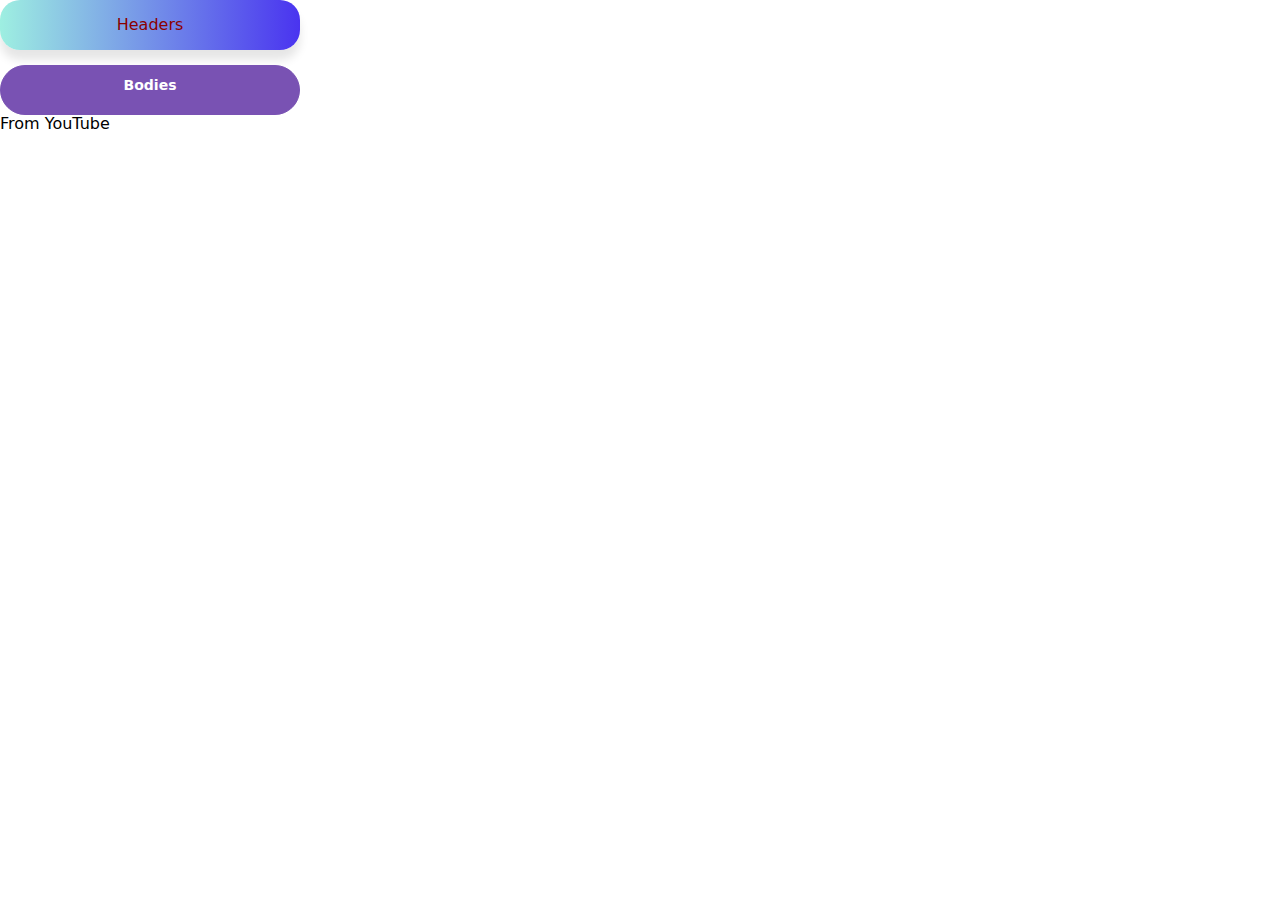
<file: index.html>
<!DOCTYPE html>
<html lang="en">
  <head>
    <meta charset="UTF-8" />
    <meta name="viewport" content="width=device-width, initial-scale=1.0" />
    <link rel="preconnect" href="https://fonts.googleapis.com" />
    <link rel="preconnect" href="https://fonts.gstatic.com" crossorigin />
    <link
      href="https://fonts.googleapis.com/css2?family=Comfortaa:wght@300..700&family=Montserrat:ital,wght@0,100..900;1,100..900&display=swap"
      rel="stylesheet"
    />
    <link rel="stylesheet" href="./css/main.css" />
    <title>Practice header</title>
  </head>
  <body>
    <script src="./js/test.js"></script>
    <a href="./headers.html" class="a--none headers ">Headers</a>
    <a href="./bodies.html" class="a--none bodies bodies_margin bodies_padding"
      >Bodies</a
    >
    <a href="./From YouTube.html" class="a--none youtube">From YouTube</a>
  </body>
</html>
</file>
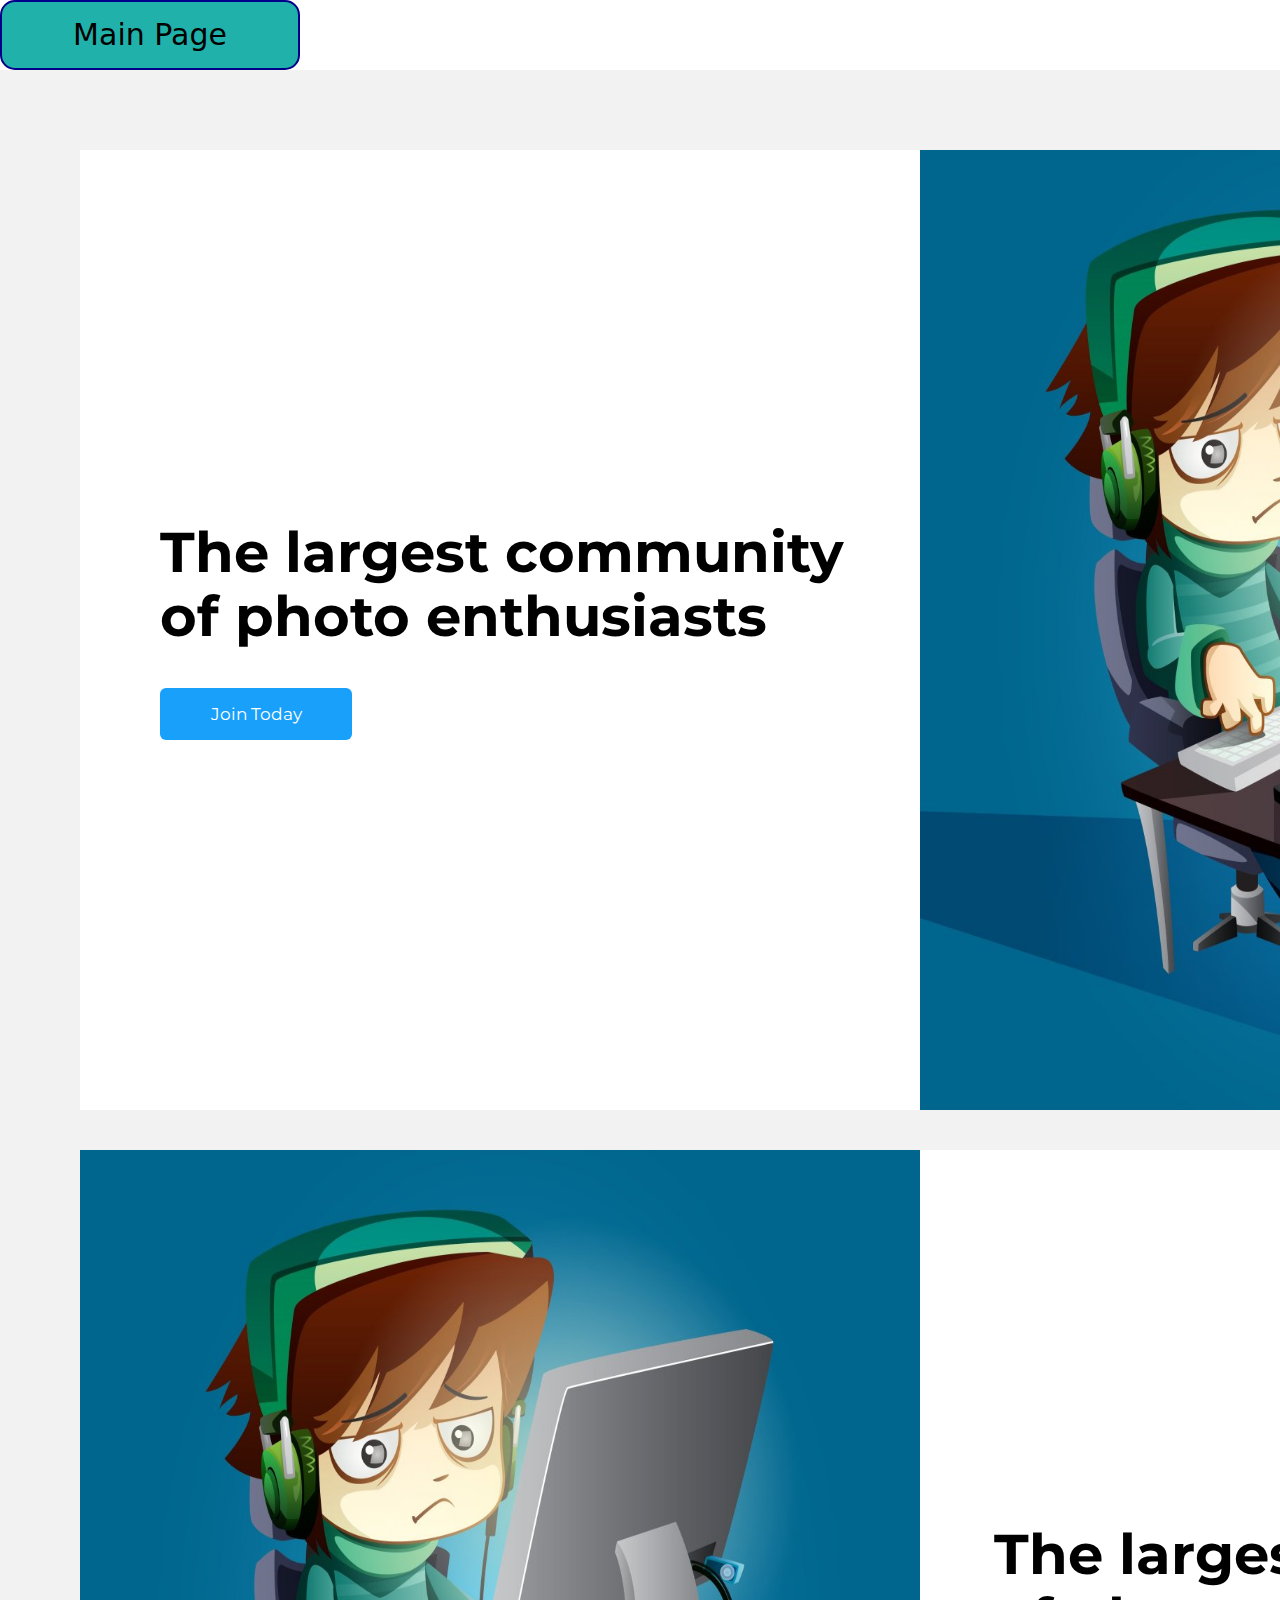
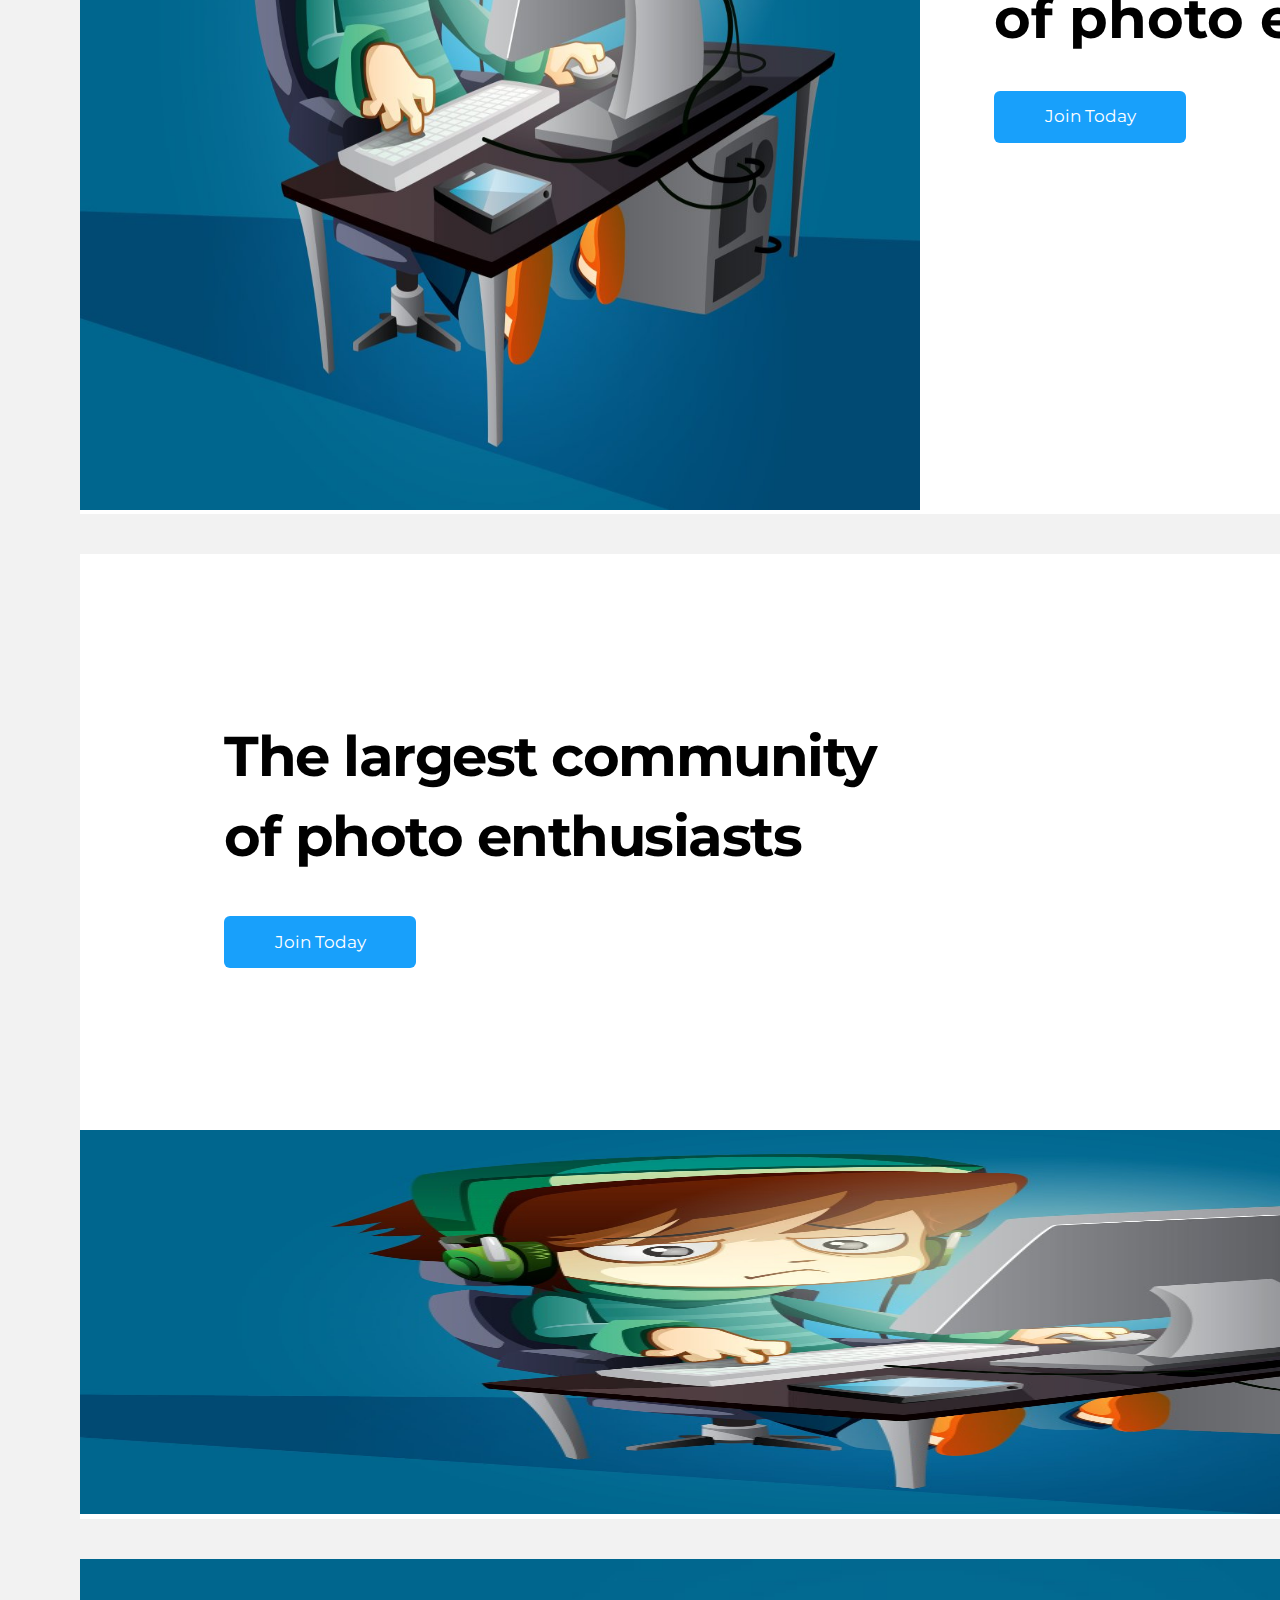
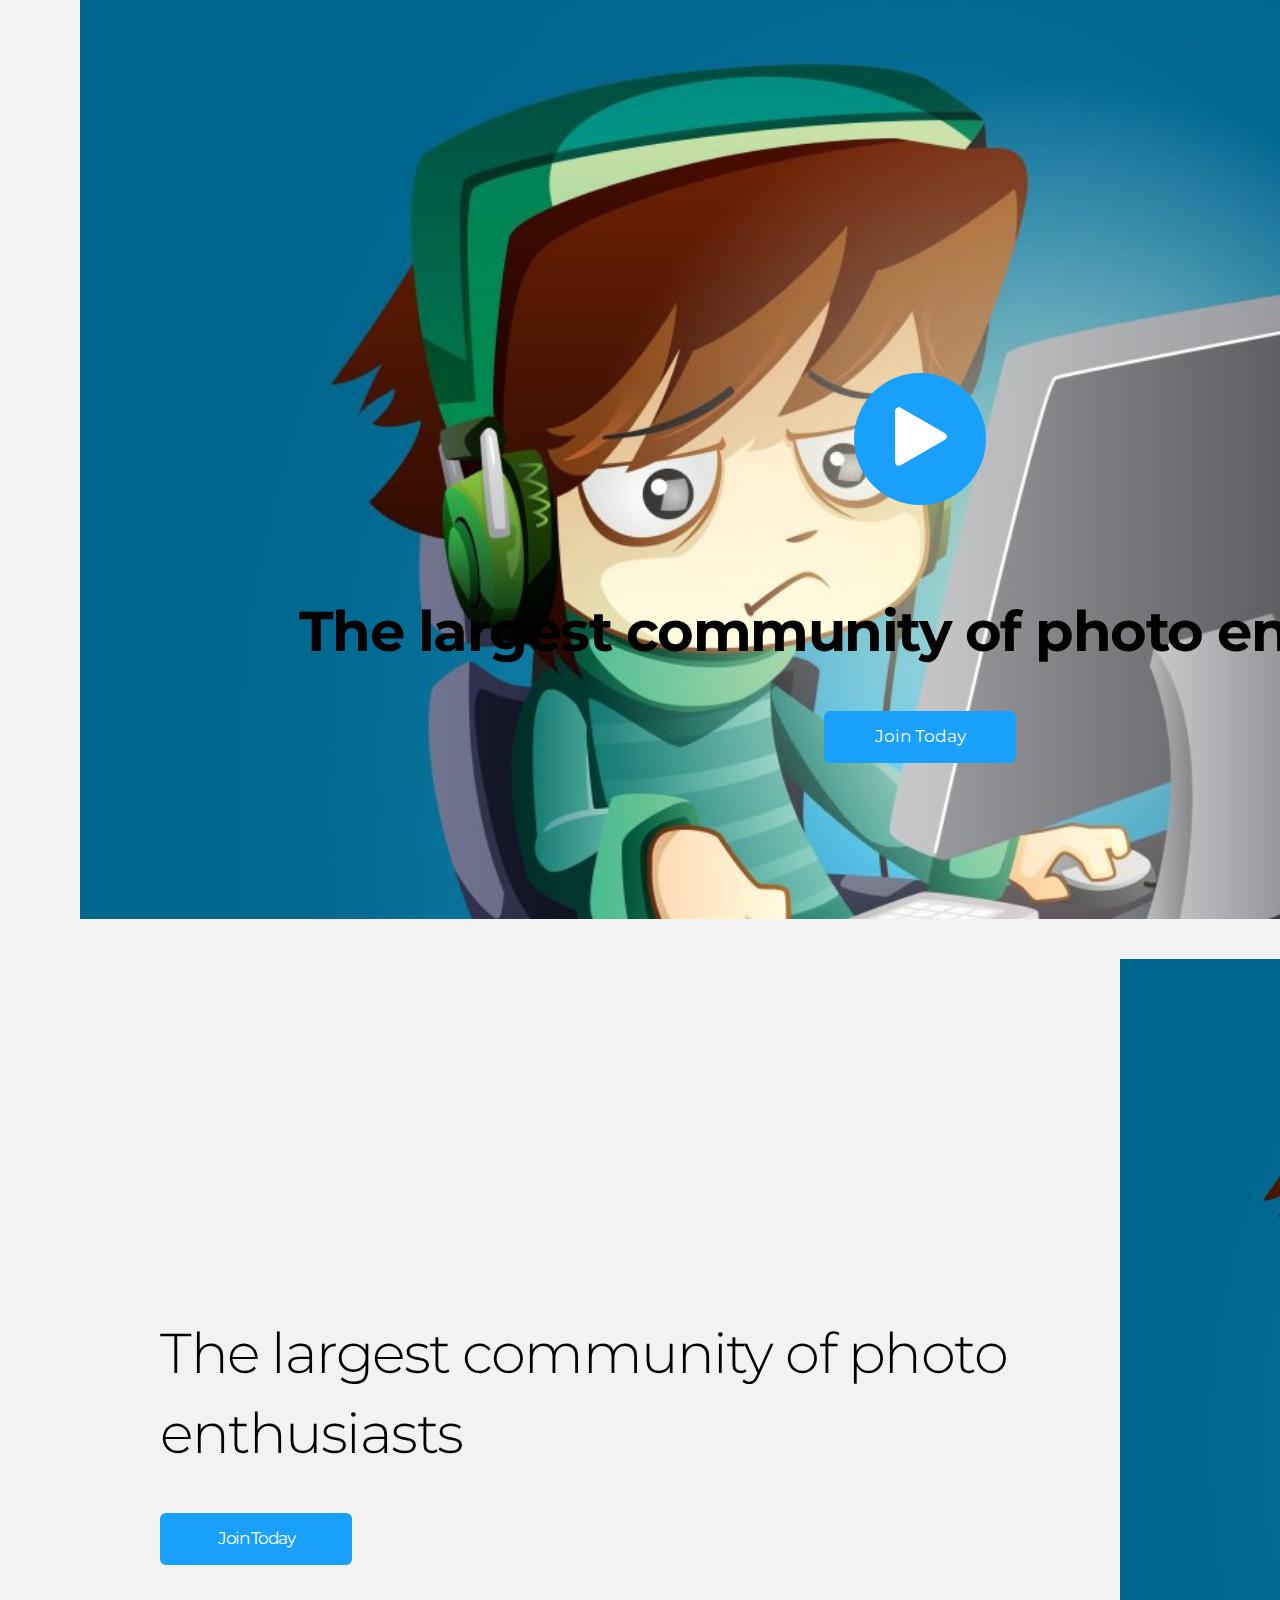
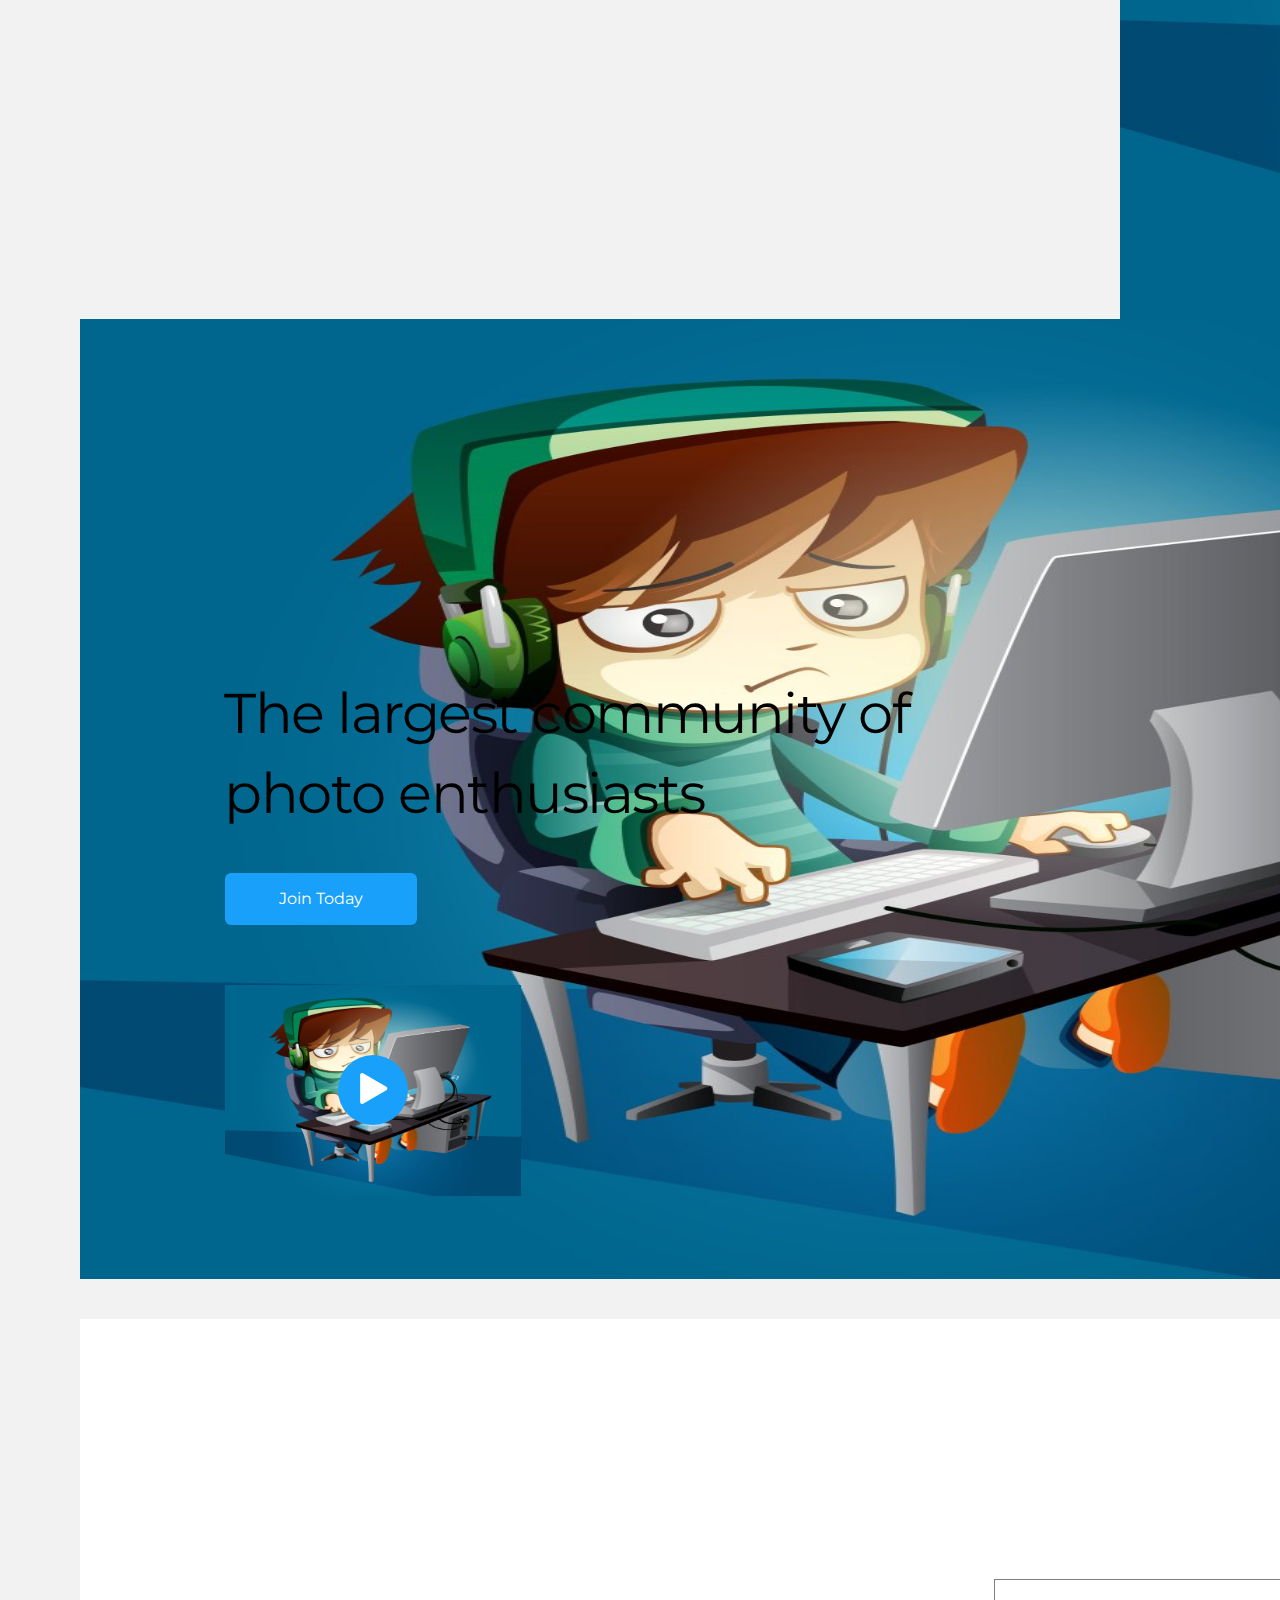
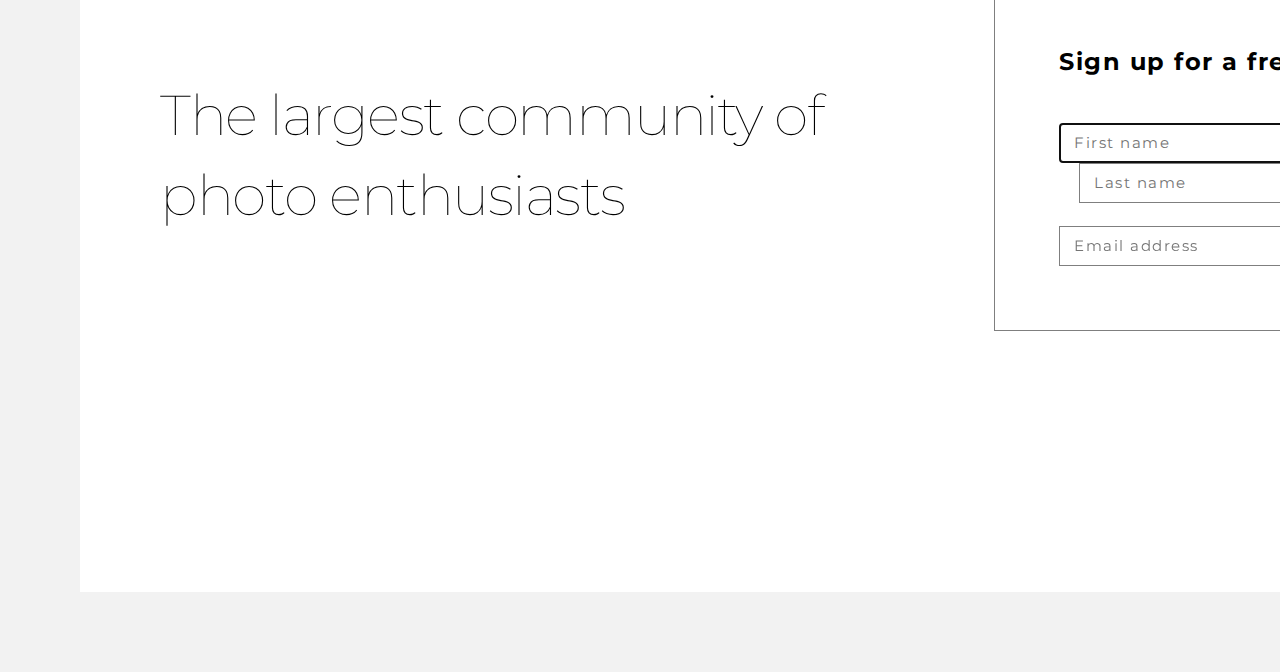
<file: bodies.html>
<!DOCTYPE html>
<html lang="en">
  <head>
    <meta charset="UTF-8" />
    <meta name="viewport" content="width=device-width, initial-scale=1.0" />
    <link rel="preconnect" href="https://fonts.googleapis.com" />
    <link rel="preconnect" href="https://fonts.gstatic.com" crossorigin />
    <link
      href="https://fonts.googleapis.com/css2?family=Comfortaa:wght@300..700&family=Montserrat:ital,wght@0,100..900;1,100..900&display=swap"
      rel="stylesheet"
    />
    <link rel="stylesheet" href="./css/main.css" />
    <title>Practice header</title>
  </head>
  <body>
    <a href="./index.html" class="index a--none">Main Page</a>
    <script src="./js/test.js"></script>
    <div class="wrapper wrapper--bgColor wrapper--padding">
      <div class="hero-wrapper">
        <div class="hero-wrapper__wrapper hero-wrapper__wrapper-padding">
          <ul class="hero-wrapper__list ul__none">
            <li class="hero-wrapper__item hero-wrapper__item-margin">
              <h1 class="hero__title h1__none">
                The largest community of photo enthusiasts
              </h1>
            </li>
            <li class="hero-wrapper__item">
              <button type="button" class="btn btn__hero btn--none">
                Join Today
              </button>
            </li>
          </ul>
        </div>
        <div class="hero__img">
          <img class="img__hero" src="./img/hero/2.jpg" alt="a worker" />
        </div>
      </div>
      <div class="hero-wrapper hero-wrapper_margin">
        <div><img class="hero__img" src="./img/hero/2.jpg" alt="Worker" /></div>
        <div
          class="hero-wrapper__wrapper hero-wrapper__wrapper-reversed_padding"
        >
          <ul class="ul__none">
            <li class="hero-wrapper__item">
              <h1 class="h1__none hero__title">
                The largest community of photo enthusiasts
              </h1>
            </li>
            <li class="hero-wrapper__item hero-wrapper__item_margin">
              <button class="btn--none btn btn__hero" type="button">
                Join Today
              </button>
            </li>
          </ul>
        </div>
      </div>
      <div class="hero1 hero1_margin">
        <div class="hero1__wrapper">
          <h1 class="h1__none hero1__title">
            The largest community of photo enthusiasts
          </h1>
          <button class="btn--none hero1__btn btn__hero1 btn" type="button">
            Join Today
          </button>
        </div>
        <div>
          <img class="hero1__img" src="./img/hero/2.jpg" alt="A worker" />
        </div>
      </div>
      <div class="hero2 hero2_margin hero2_padding">
        <button class="btn--none hero2__btn-play">
          <svg width="59px" height="59px">
            <use href="./img/hero/btn-play.svg#btn-play"></use>
          </svg>
        </button>
        <h1 class="h1__none hero2__title hero2__title_margin">
          The largest community of photo enthusiasts
        </h1>
        <button
          class="btn--none hero2__btn hero2__btn_margin btn"
          aria-label="Use, if you watn to join"
        >
          Join Today
        </button>
      </div>
      <div class="hero3 hero3_margin hero3_flex">
        <div class="hero3__box-w hero3__box-w_padding">
          <h1 class="h1__none hero3__title">
            The largest community of photo enthusiasts
          </h1>
          <button class="btn--none hero3__btn hero3__btn_margin hero3__btn_wh">
            Join Today
          </button>
        </div>
        <div class="hero3__box-b">
          <button class="btn--none hero3__box-b-btn">
            <svg class="hero3__svg">
              <use href="./img/hero/btn-play.svg#btn-play"></use>
            </svg>
          </button>
        </div>
      </div>
      <section class="hero4 hero4_padding">
        <h1 class="h1__none hero4__title">
          The largest community of photo enthusiasts
        </h1>
        <button class="btn--none hero4__btn hero4__btn_margin hero4__btn_s-b">
          Join Today
        </button>
        <div
          class="hero4__wrapper hero4__wrapper_w-h hero4__wrapper_bg hero4__wrapper_m hero4__wrapper_flex"
        >
          <button class="btn--none hero4__btn-play">
            <svg class="hero4__btn-svg">
              <use href="./img/hero/btn-play.svg#btn-play"></use>
            </svg>
          </button>
        </div>
      </section>
      <section
        class="hero5 hero5--bg-cl hero5--margin hero5--padding hero5--flex"
      >
        <h1 class="h1__none hero5__title">
          The largest community of photo enthusiasts
        </h1>
        <div
          class="register register--padding register--margin register--border"
        >
          <h2 class="h1__none register__title">Sign up for a free account</h2>
          <form
            name="register-form"
            action=""
            class="register__form"
            for="first_name"
          >
            <label for="first_name"></label>
            <input
              class="input--none register__input register__input--padding register__input--wh register__input--margin-nth1"
              type="text"
              name="name"
              id="first_name"
              autofocus
              placeholder="First name"
            />
            <label for="last_name" class="l-name"></label>
            <input
              class="input--none register__input register__input--padding register__input--wh register__input--margin-second"
              type="text"
              name=""
              id="last_name"
              placeholder="Last name"
            />
            <label for="email"></label>
            <input
              class="input--none register__input register__input--padding register__input--indent register__input--wh"
              type="email"
              id="email-input"
              placeholder="Email address"
            />
            <label for="password"></label>
            <input
              class="input--none register__input register__input--padding register__input--indent register__input--wh"
              type="password"
              id="password"
              placeholder="Create password"
            />
          </form>
        </div>
      </section>
    </div>
  </body>
</html>
</file>
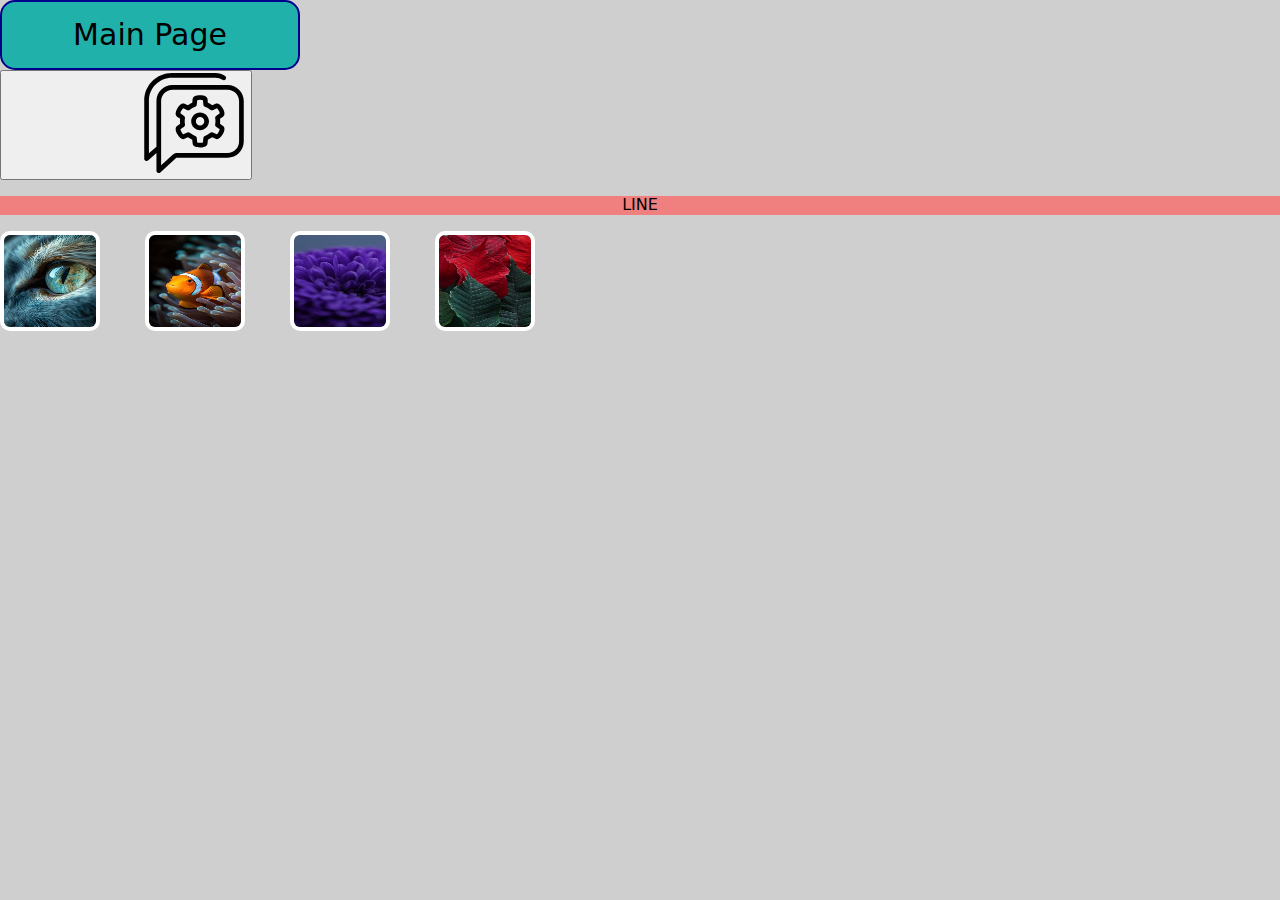
<file: From YouTube.html>
<!DOCTYPE html>
<html lang="en">
  <head>
    <meta charset="UTF-8" />
    <meta name="viewport" content="width=device-width, initial-scale=1.0" />
    <link rel="preconnect" href="https://fonts.googleapis.com" />
    <link rel="preconnect" href="https://fonts.gstatic.com" crossorigin />
    <link
      href="https://fonts.googleapis.com/css2?family=Comfortaa:wght@300..700&family=Montserrat:ital,wght@0,100..900;1,100..900&display=swap"
      rel="stylesheet"
    />
    <link rel="stylesheet" href="./css/main.css" />
    <title>Practice header</title>
  </head>
  <body class="body body--bg">
    <script src="./js/test.js"></script>
    <a href="./index.html" class="index a--none">Main Page</a>
    <button type="button" title="тех поддержка">
      <span class="visually-hidden">Тех поддержка</span>
      <img src="./img/From YouTube/suport.svg" alt="" />
    </button>
    <p class="line">LINE</p>
    <img class="img" src="./img/From YouTube/cat.jpg" alt="cat" />
    <img class="img" src="./img/From YouTube/fish.jpg" alt="fish" />
    <img class="img" src="./img/From YouTube/flower.jpg" alt="flower" />
    <img class="img" src="./img/From YouTube/leaves.jpg" alt="leaves" />
  </body>
</html>
</file>
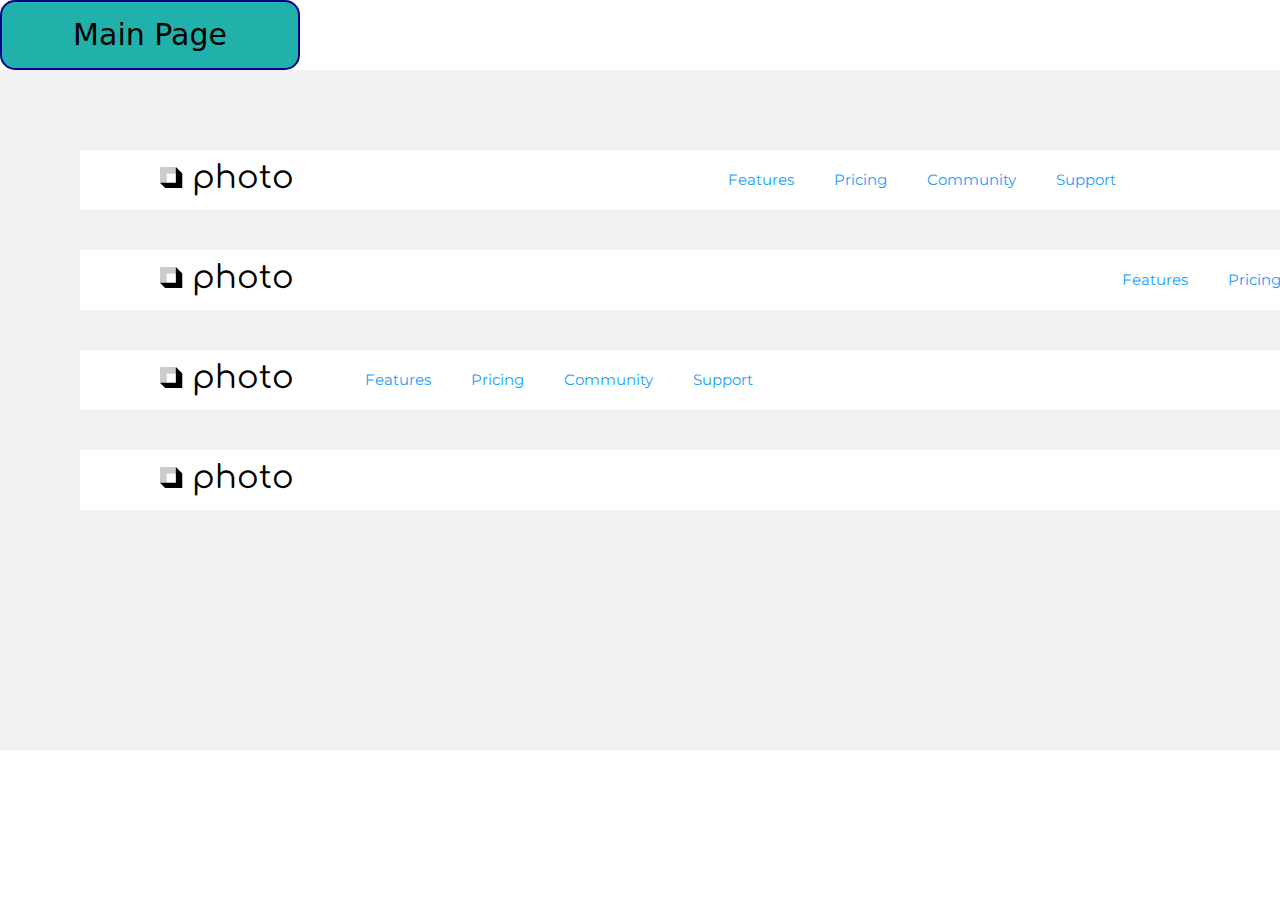
<file: headers.html>
<!DOCTYPE html>
<html lang="en">
  <head>
    <meta charset="UTF-8" />
    <meta name="viewport" content="width=device-width, initial-scale=1.0" />
    <link rel="preconnect" href="https://fonts.googleapis.com" />
    <link rel="preconnect" href="https://fonts.gstatic.com" crossorigin />
    <link
      href="https://fonts.googleapis.com/css2?family=Comfortaa:wght@300..700&family=Montserrat:ital,wght@0,100..900;1,100..900&display=swap"
      rel="stylesheet"
    />
    <link rel="stylesheet" href="./css/main.css" />
    <title>Practice header</title>
  </head>
  <body>
    <a href="./index.html" class="index a--none">Main Page</a>
    <script src="./js/test.js"></script>
    <div class="wrapper wrapper--bgColor wrapper--padding">
      <div class="cover cover--padding cover--margin">
        <header class="header">
          <nav class="nav text text-nav nav--padding-top">
            <a href="" class="a--none logo text-logo">
              <svg width="22.5" height="22.5" class="logo-svg">
                <use href="./img/test.svg#test"></use>
              </svg>
              photo</a
            >

            <ul class="nav-list text padding--none margin--none">
              <li class="nav-list-item">
                <a class="a--none text" href="">Features</a>
              </li>
              <li class="nav-list-item">
                <a class="a--none text" href="">Pricing</a>
              </li>
              <li class="nav-list-item">
                <a class="a--none text" href="">Community</a>
              </li>
              <li class="nav-list-item">
                <a class="a--none text" href="">Support</a>
              </li>
            </ul>
            <button type="submit" class="btn--none btn btn--register">
              Register
            </button>
          </nav>
        </header>
      </div>
      <div class="cover cover--padding cover--margin">
        <header class="header">
          <nav class="nav1 text text-nav nav--padding-top">
            <a href="" class="a--none logo text-logo">
              <svg width="22.5" height="22.5" class="logo-svg">
                <use href="./img/test.svg#test"></use>
              </svg>
              photo</a
            >

            <ul
              class="nav-list1 nav-list1--margin text padding--none margin--none"
            >
              <li class="nav-list-item1">
                <a class="a--none text" href="">Features</a>
              </li>
              <li class="nav-list-item1">
                <a class="a--none text" href="">Pricing</a>
              </li>
              <li class="nav-list-item1">
                <a class="a--none text" href="">Community</a>
              </li>
              <li class="nav-list-item1">
                <a class="a--none text" href="">Support</a>
              </li>
            </ul>
            <button type="submit" class="btn--none btn btn--register">
              Register
            </button>
          </nav>
        </header>
      </div>
      <div class="cover cover--padding cover--margin">
        <header class="header">
          <nav class="nav2 text text-nav nav--padding-top">
            <a href="" class="a--none logo text-logo">
              <svg width="22.5" height="22.5" class="logo-svg">
                <use href="./img/test.svg#test"></use>
              </svg>
              photo</a
            >

            <ul
              class="nav-list2 nav-list2--margin text padding--none margin--none"
            >
              <li class="nav-list-item">
                <a class="a--none text" href="">Features</a>
              </li>
              <li class="nav-list-item">
                <a class="a--none text" href="">Pricing</a>
              </li>
              <li class="nav-list-item">
                <a class="a--none text" href="">Community</a>
              </li>
              <li class="nav-list-item">
                <a class="a--none text" href="">Support</a>
              </li>
            </ul>
            <button
              type="submit"
              class="btn btn--none btn--log-in log-in--margin"
            >
              Log in
            </button>
            <button type="submit" class="btn btn2 btn--none btn--register">
              Register
            </button>
          </nav>
        </header>
      </div>
      <div class="cover cover--padding cover--margin">
        <header class="header">
          <nav class="nav text text-nav nav--padding-top">
            <a href="" class="a--none logo text-logo">
              <svg width="22.5" height="22.5" class="logo-svg">
                <use href="./img/test.svg#test"></use>
              </svg>
              photo</a
            >

            <ul class="nav-list text padding--none margin--none">
              <li class="nav-list-item">
                <a class="a--none text" href="">Features</a>
              </li>
              <li class="nav-list-item">
                <a class="a--none text" href="">Pricing</a>
              </li>
              <li class="nav-list-item">
                <a class="a--none text" href="">Community</a>
              </li>
              <li class="nav-list-item">
                <a class="a--none text" href="">Support</a>
              </li>
            </ul>
          </nav>
        </header>
      </div>
    </div>
    <div class="wrapper wrapper--bgColor wrapper--padding"></div>
  </body>
</html>
</file>
<file: css/main.css>
/*! modern-normalize v2.0.0 | MIT License | https://github.com/sindresorhus/modern-normalize */
/*

Document

========

*/
/**

Use a better box model (opinionated).

*/
*,
::before,
::after {
  -webkit-box-sizing: border-box;
          box-sizing: border-box;
}

html {
  /* Improve consistency of default fonts in all browsers. (https://github.com/sindresorhus/modern-normalize/issues/3) */
  font-family: system-ui, "Segoe UI", Roboto, Helvetica, Arial, sans-serif, "Apple Color Emoji", "Segoe UI Emoji";
  line-height: 1.15; /* 1. Correct the line height in all browsers. */
  -webkit-text-size-adjust: 100%; /* 2. Prevent adjustments of font size after orientation changes in iOS. */
  -moz-tab-size: 4; /* 3. Use a more readable tab size (opinionated). */
  -o-tab-size: 4;
     tab-size: 4; /* 3 */
}

/*

Sections

========

*/
body {
  margin: 0; /* Remove the margin in all browsers. */
}

/*

Grouping content

================

*/
/**

1. Add the correct height in Firefox.

2. Correct the inheritance of border color in Firefox. (https://bugzilla.mozilla.org/show_bug.cgi?id=190655)

*/
hr {
  height: 0; /* 1 */
  color: inherit; /* 2 */
}

/*

Text-level semantics

====================

*/
/**

Add the correct text decoration in Chrome, Edge, and Safari.

*/
abbr[title] {
  -webkit-text-decoration: underline dotted;
          text-decoration: underline dotted;
}

/**

Add the correct font weight in Edge and Safari.

*/
b,
strong {
  font-weight: bolder;
}

/**

1. Improve consistency of default fonts in all browsers. (https://github.com/sindresorhus/modern-normalize/issues/3)

2. Correct the odd 'em' font sizing in all browsers.

*/
code,
kbd,
samp,
pre {
  font-family: ui-monospace, SFMono-Regular, Consolas, "Liberation Mono", Menlo, monospace; /* 1 */
  font-size: 1em; /* 2 */
}

/**

Add the correct font size in all browsers.

*/
small {
  font-size: 80%;
}

/**

Prevent 'sub' and 'sup' elements from affecting the line height in all browsers.

*/
sub,
sup {
  font-size: 75%;
  line-height: 0;
  position: relative;
  vertical-align: baseline;
}

sub {
  bottom: -0.25em;
}

sup {
  top: -0.5em;
}

/*

Tabular data

============

*/
/**

1. Remove text indentation from table contents in Chrome and Safari. (https://bugs.chromium.org/p/chromium/issues/detail?id=999088, https://bugs.webkit.org/show_bug.cgi?id=201297)

2. Correct table border color inheritance in Chrome and Safari. (https://bugs.chromium.org/p/chromium/issues/detail?id=935729, https://bugs.webkit.org/show_bug.cgi?id=195016)

*/
table {
  text-indent: 0; /* 1 */
  border-color: inherit; /* 2 */
}

/*

Forms

=====

*/
/**

1. Change the font styles in all browsers.

2. Remove the margin in Firefox and Safari.

*/
button,
input,
optgroup,
select,
textarea {
  font-family: inherit; /* 1 */
  font-size: 100%; /* 1 */
  line-height: 1.15; /* 1 */
  margin: 0; /* 2 */
}

/**

Remove the inheritance of text transform in Edge and Firefox.

*/
button,
select {
  text-transform: none;
}

/**

Correct the inability to style clickable types in iOS and Safari.

*/
button,
[type=button],
[type=reset],
[type=submit] {
  -webkit-appearance: button;
}

/**

Remove the inner border and padding in Firefox.

*/
::-moz-focus-inner {
  border-style: none;
  padding: 0;
}

/**

Restore the focus styles unset by the previous rule.

*/
:-moz-focusring {
  outline: 1px dotted ButtonText;
}

/**

Remove the additional ':invalid' styles in Firefox.

See: https://github.com/mozilla/gecko-dev/blob/2f9eacd9d3d995c937b4251a5557d95d494c9be1/layout/style/res/forms.css#L728-L737

*/
:-moz-ui-invalid {
  box-shadow: none;
}

/**

Remove the padding so developers are not caught out when they zero out 'fieldset' elements in all browsers.

*/
legend {
  padding: 0;
}

/**

Add the correct vertical alignment in Chrome and Firefox.

*/
progress {
  vertical-align: baseline;
}

/**

Correct the cursor style of increment and decrement buttons in Safari.

*/
::-webkit-inner-spin-button,
::-webkit-outer-spin-button {
  height: auto;
}

/**

1. Correct the odd appearance in Chrome and Safari.

2. Correct the outline style in Safari.

*/
[type=search] {
  -webkit-appearance: textfield; /* 1 */
  outline-offset: -2px; /* 2 */
}

/**

Remove the inner padding in Chrome and Safari on macOS.

*/
::-webkit-search-decoration {
  -webkit-appearance: none;
}

/**

1. Correct the inability to style clickable types in iOS and Safari.

2. Change font properties to 'inherit' in Safari.

*/
::-webkit-file-upload-button {
  -webkit-appearance: button; /* 1 */
  font: inherit; /* 2 */
}

/*

Interactive

===========

*/
/*

Add the correct display in Chrome and Safari.

*/
summary {
  display: list-item;
}

.a--none {
  text-decoration: none;
  color: black;
}

.btn--none {
  padding: 0;
  border: 0;
}

.padding--none {
  padding: 0;
}

.margin--none {
  margin: 0;
}

.ul__none {
  list-style: none;
  margin: 0;
  padding: 0;
}

.h1__none {
  margin: 0;
  padding: 0;
}

.input--none {
  padding: 0;
  border: 0;
  margin: 0;
}

.wrapper {
  width: 1840px;
  font-family: "Montserrat";
}
.wrapper--bgColor {
  background-color: #f2f2f2;
}
.wrapper--padding {
  padding: 80px;
}

.nav {
  display: -webkit-box;
  display: -ms-flexbox;
  display: flex;
  -webkit-box-pack: justify;
      -ms-flex-pack: justify;
          justify-content: space-between;
}
.nav--padding-top {
  padding-top: 10px;
}

.nav1 {
  display: -webkit-box;
  display: -ms-flexbox;
  display: flex;
}

.nav2 {
  display: -webkit-box;
  display: -ms-flexbox;
  display: flex;
}

.cover {
  background-color: #ffffff;
  height: 60px;
}
.cover--padding {
  padding-left: 80px;
  padding-right: 80px;
}
.cover--margin:not(:first-child) {
  margin-top: 40px;
}

.nav-list {
  list-style: none;
  display: -webkit-box;
  display: -ms-flexbox;
  display: flex;
  -webkit-box-align: center;
      -ms-flex-align: center;
          align-items: center;
}

.nav-list1 {
  list-style: none;
  display: -webkit-box;
  display: -ms-flexbox;
  display: flex;
  -webkit-box-align: center;
      -ms-flex-align: center;
          align-items: center;
}
.nav-list1--margin {
  margin-left: auto;
}

.nav-list2 {
  list-style: none;
  display: -webkit-box;
  display: -ms-flexbox;
  display: flex;
  -webkit-box-align: center;
      -ms-flex-align: center;
          align-items: center;
}
.nav-list2--margin {
  margin-left: 71px;
}

.nav-list-item:not(:last-child) {
  padding-right: 40px;
}

.nav-list-item1 {
  padding-right: 40px;
}

.log-in--margin {
  margin-left: auto;
}

.text {
  font-family: "Montserrat";
  color: #18A0FB;
  font-size: 15px;
}
.text-logo {
  font-family: "Comfortaa";
  font-size: 32px;
}
.text-nav {
  font-size: 18px;
}

.btn {
  width: 130px;
  height: 40px;
  font-family: inherit;
  font-size: 17px;
  border-radius: 6px;
}
.btn--log-in {
  border: 1px solid #18A0FB;
  background-color: #ffffff;
  color: #18A0FB;
}
.btn--register {
  background-color: #18A0FB;
  color: #ffffff;
}
.btn__hero {
  width: 192px;
  height: 52px;
  background-color: #18A0FB;
  color: #ffffff;
}
.btn__hero1 {
  width: 192px;
  height: 52px;
  background-color: #18A0FB;
  color: #ffffff;
}

.btn2 {
  margin-left: 12px;
}

.hero3__btn {
  background-color: #18a0fb;
  color: #ffffff;
  text-align: center;
  border-radius: 6px;
  font-size: 17px;
  line-height: 20.72px;
  letter-spacing: -1.5px;
}
.hero3__btn_wh {
  width: 192px;
  height: 52px;
}
.hero3__btn_margin {
  margin-top: 40px;
}

.hero3__box-b-link {
  background-image: url("../../img/hero/2.jpg");
  display: block;
}

.hero4__btn {
  width: 192px;
  height: 52px;
}
.hero4__btn_margin {
  margin-top: 40px;
  margin-left: 1px;
}
.hero4__btn_s-b {
  background-color: #18a0fb;
  color: #fff;
  border-radius: 6px;
}
.hero4__btn_f-s {
  font-size: 17px;
  line-height: 20.72px;
  letter-spacing: -1.5px;
}

.index {
  display: -webkit-box;
  display: -ms-flexbox;
  display: flex;
  -webkit-box-pack: center;
      -ms-flex-pack: center;
          justify-content: center;
  -webkit-box-align: center;
      -ms-flex-align: center;
          align-items: center;
  font-size: 30px;
  background-color: lightseagreen;
  width: 300px;
  height: 70px;
  border: darkblue solid 2px;
  border-radius: 15px;
}

.index:active {
  background-color: chartreuse;
}

.index::before,
.index::before {
  content: "";
  display: block;
  width: 15px;
  height: 15px;
  border-radius: 8px;
  background-color: darksalmon;
  -webkit-box-shadow: 0 6px 4px rgb(133, 86, 71);
          box-shadow: 0 6px 4px rgb(133, 86, 71);
  margin-right: 10px;
  opacity: 0;
}

.index:hover::before,
.index:focus::before {
  opacity: 1;
  -webkit-transition: opacity 1s ease;
  transition: opacity 1s ease;
}

.index::after,
.index::after {
  content: "";
  display: block;
  width: 15px;
  height: 15px;
  border-radius: 8px;
  background-color: darksalmon;
  -webkit-box-shadow: 0 6px 4px rgb(133, 86, 71);
          box-shadow: 0 6px 4px rgb(133, 86, 71);
  margin-left: 10px;
  opacity: 0;
}

.index:hover::after,
.index:focus::after {
  opacity: 1;
  -webkit-transition: opacity 1s ease;
  transition: opacity 1s ease;
}

.headers {
  display: -webkit-box;
  display: -ms-flexbox;
  display: flex;
  -webkit-box-align: center;
      -ms-flex-align: center;
          align-items: center;
  -webkit-box-pack: center;
      -ms-flex-pack: center;
          justify-content: center;
  width: 300px;
  height: 50px;
  color: darkred;
  background-image: -webkit-gradient(linear, left top, right top, from(#9eefe1), color-stop(51%, #4830f0), to(#9eefe1));
  background-image: linear-gradient(to right, #9eefe1 0%, #4830f0 51%, #9eefe1 100%);
  background-size: 200% auto;
  -webkit-box-shadow: 0 10px 10px rgba(0, 0, 0, 0.1);
          box-shadow: 0 10px 10px rgba(0, 0, 0, 0.1);
  -webkit-transition: 0.5s;
  transition: 0.5s;
  border-radius: 20px;
}

.headers:hover,
.headers:focus {
  background-position: right center;
  color: lightsalmon;
}

.bodies {
  display: -webkit-box;
  display: -ms-flexbox;
  display: flex;
  -webkit-box-pack: center;
      -ms-flex-pack: center;
          justify-content: center;
  -ms-flex-line-pack: center;
      align-content: center;
  border: 1px solid #7952b3;
  border-radius: 30px;
  height: 38px;
  line-height: 38px;
  cursor: pointer;
  width: 300px;
  height: 50px;
  text-align: center;
  color: #fff;
  background-color: #7952b3;
  font-size: 14px;
  font-weight: 600;
}
.bodies_margin {
  margin-top: 15px;
}
.bodies_padding {
  padding-left: 15px;
  padding-right: 15px;
}

.bodies:focus {
  -webkit-box-shadow: 0 0 0 6px rgba(121, 82, 179, 0.4);
          box-shadow: 0 0 0 6px rgba(121, 82, 179, 0.4);
}

.bodies:hover {
  background-color: #61428f;
  border-color: #61428f;
}

.bodies:active {
  background-color: #402c5f;
  border-color: #402c5f;
}

.hero__title {
  font-size: 56px;
  letter-spacing: -1.5%;
}
.hero__img {
  width: 840px;
  height: 960px;
}

.hero-wrapper {
  display: -webkit-box;
  display: -ms-flexbox;
  display: flex;
  -webkit-box-pack: center;
      -ms-flex-pack: center;
          justify-content: center;
  -webkit-box-align: center;
      -ms-flex-align: center;
          align-items: center;
  background-color: #ffffff;
}
.hero-wrapper_margin {
  margin-top: 40px;
}

.hero-wrapper__wrapper-padding {
  padding-left: 80px;
  padding-right: 74px;
}
.hero-wrapper__wrapper-margin {
  margin-top: 40px;
}

.hero-wrapper__wrapper-reversed_padding {
  padding-left: 74px;
  padding-right: 80px;
}

.hero-wrapper__item-margin {
  margin-bottom: 40px;
}
.hero-wrapper__item_margin {
  margin-top: 40px;
}

.img__hero {
  width: 840px;
  height: 960px;
}

.hero1 {
  background-color: #ffffff;
}
.hero1_margin {
  margin-top: 40px;
}
.hero1__wrapper {
  padding-top: 162px;
  padding-bottom: 162px;
  padding-left: 144px;
}
.hero1__title {
  width: 686px;
  font-size: 56px;
  line-height: 80px;
  letter-spacing: -1.5px;
}
.hero1__btn {
  margin-top: 40px;
}
.hero1__img {
  width: 100%;
  height: 384px;
}

.hero2 {
  background-image: url(../../img/hero/2.jpg);
  background-repeat: no-repeat;
  background-size: cover;
  display: -webkit-box;
  display: -ms-flexbox;
  display: flex;
  -webkit-box-orient: vertical;
  -webkit-box-direction: normal;
      -ms-flex-direction: column;
          flex-direction: column;
  -webkit-box-pack: center;
      -ms-flex-pack: center;
          justify-content: center;
  text-align: center;
  -webkit-box-align: center;
      -ms-flex-align: center;
          align-items: center;
}
.hero2__btn-play {
  width: 132px;
  height: 132px;
  background-color: #18A0FB;
  border-radius: 66px;
}
.hero2_margin {
  margin-top: 40px;
}
.hero2_padding {
  padding-top: 414px;
  padding-left: 144px;
  padding-right: 144px;
  padding-bottom: 156px;
}

.hero2__title {
  font-size: 56px;
  line-height: 80px;
  letter-spacing: -1.5px;
}
.hero2__title_margin {
  margin-top: 86px;
}

.hero2__btn {
  width: 192px;
  height: 52px;
  font-size: 17px;
  background-color: #18A0FB;
  color: #ffffff;
}
.hero2__btn_margin {
  margin-top: 40px;
}

.hero3_flex {
  display: -webkit-box;
  display: -ms-flexbox;
  display: flex;
}
.hero3_margin {
  margin-top: 40px;
}

.hero3__title {
  font-size: 56px;
  line-height: 80px;
  letter-spacing: -1.5px;
  font-weight: 300;
}

.hero3__box-w_padding {
  padding-top: 354px;
  padding-left: 80px;
  padding-right: 74px;
  padding-bottom: 354px;
}

.hero3__box-b {
  width: 840px;
  height: 960px;
}

.hero3__box-b-btn {
  width: 132px;
  height: 132px;
  border-radius: 50%;
  background-color: #18a0fb;
  padding-left: 36px;
  padding-right: 37px;
}

.hero3__svg {
  width: 59px;
  height: 59px;
  fill: #ffffff;
}

.hero3__box-b {
  display: -webkit-box;
  display: -ms-flexbox;
  display: flex;
  -webkit-box-pack: center;
      -ms-flex-pack: center;
          justify-content: center;
  -webkit-box-align: center;
      -ms-flex-align: center;
          align-items: center;
  background-image: url(../../img/hero/2.jpg);
  background-repeat: no-repeat;
  background-size: cover;
}

.hero4 {
  background-image: url(../../img/hero/2.jpg);
  background-repeat: no-repeat;
  background-size: 1680px 960px;
}
.hero4_padding {
  padding-left: 144px;
  padding-top: 354px;
  padding-bottom: 83px;
}

.hero4__title {
  max-width: 686px;
  font-size: 56px;
  line-height: 80px;
  font-weight: 400;
  letter-spacing: -1.5px;
}

.hero4__wrapper_w-h {
  width: 296px;
  height: 211px;
}
.hero4__wrapper_bg {
  background-image: url(../../img/hero/2.jpg);
  background-size: 296px 211px;
  background-clip: border-box;
  background-origin: content-box;
  background-repeat: no-repeat;
}
.hero4__wrapper_m {
  margin-top: 60px;
  margin-left: 1px;
}
.hero4__wrapper_flex {
  display: -webkit-box;
  display: -ms-flexbox;
  display: flex;
  -webkit-box-pack: center;
      -ms-flex-pack: center;
          justify-content: center;
  -webkit-box-align: center;
      -ms-flex-align: center;
          align-items: center;
}

.hero4__btn-play {
  width: 70px;
  height: 70px;
  border-radius: 50%;
  background-color: #18a0fb;
}

.hero4__btn-svg {
  width: 31px;
  height: 31px;
}

.hero5 {
  gap: 148px;
}
.hero5--margin {
  margin-top: 40px;
}
.hero5--padding {
  padding-left: 80px;
  padding-right: 144px;
  padding-top: 260px;
  padding-bottom: 261px;
}
.hero5--flex {
  display: -webkit-box;
  display: -ms-flexbox;
  display: flex;
  -webkit-box-pack: center;
      -ms-flex-pack: center;
          justify-content: center;
  -webkit-box-align: center;
      -ms-flex-align: center;
          align-items: center;
}
.hero5--bg-cl {
  background-color: #fff;
}

.hero5__title {
  font-size: 56px;
  line-height: 80px;
  letter-spacing: -1.5px;
  font-weight: 100;
  width: 686px;
}

.register {
  width: 622px;
}
.register--padding {
  padding: 64px;
}
.register--border {
  border: 1px solid rgba(0, 0, 0, 0.5);
}

.register__input {
  border: 1px solid rgba(0, 0, 0, 0.5);
  font-size: 15px;
  line-height: 24px;
  letter-spacing: 1.5px;
}
.register__input--wh {
  width: 237px;
  height: 40px;
}
.register__input--margin-second {
  margin-left: 20px;
}
.register__input--margin-nth1 {
  margin-top: 43px;
}
.register__input--indent {
  margin-top: 23px;
}
.register__input--padding {
  padding-left: 14px;
  padding-top: 8px;
  padding-bottom: 8px;
}

.register__title {
  font-size: 24px;
  line-height: 36px;
  letter-spacing: 1.5px;
}

.body--bg {
  background-color: rgb(207, 207, 207);
}

.visually-hidden {
  visibility: hidden;
}

.line {
  display: block;
  background-color: lightcoral;
  text-align: center;
}

.img {
  width: 100px;
  height: 100px;
  border-radius: 10px;
  border: 4px solid #fff;
  margin-right: 40px;
  -webkit-transition: scale 0.6s;
  transition: scale 0.6s;
}

.img:hover {
  scale: 1.3;
}

.img:has(+ .img:hover),
.img:hover + .img {
  scale: 1.2;
}/*# sourceMappingURL=main.css.map */
</file>
